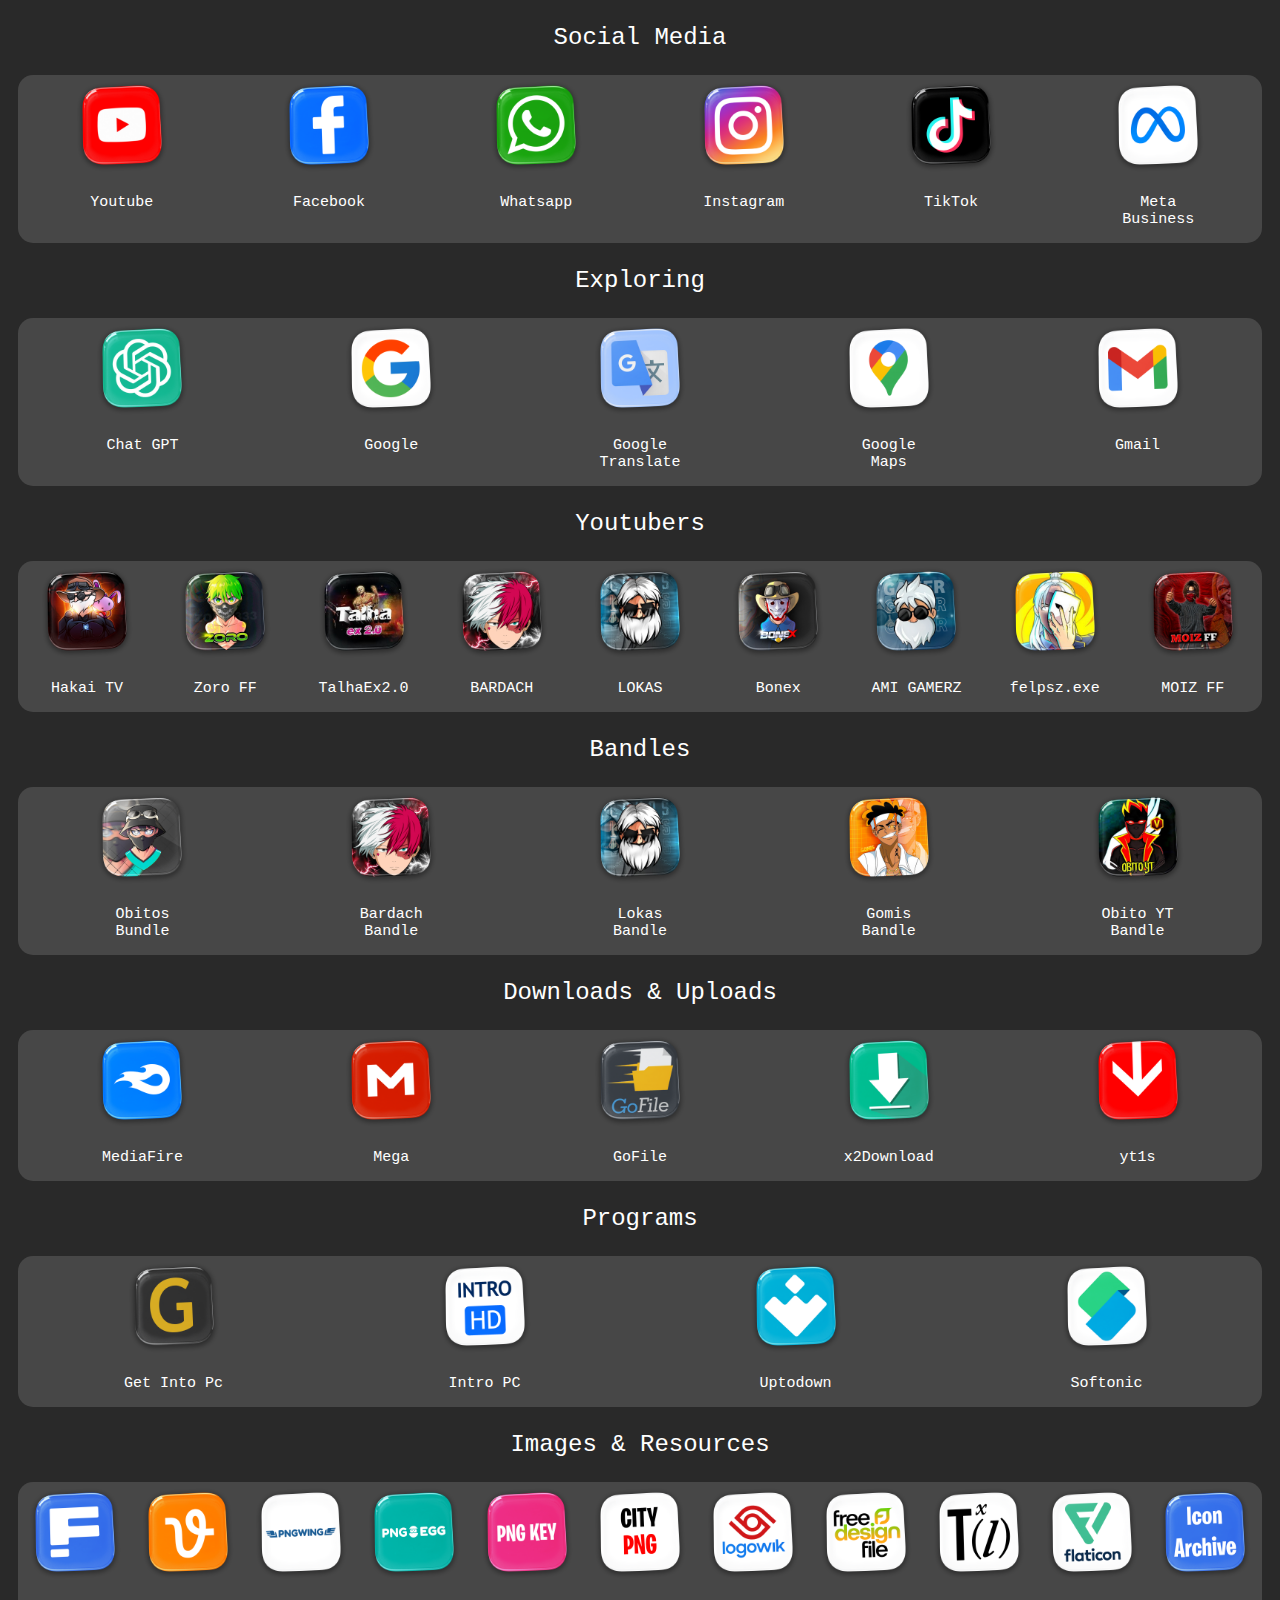
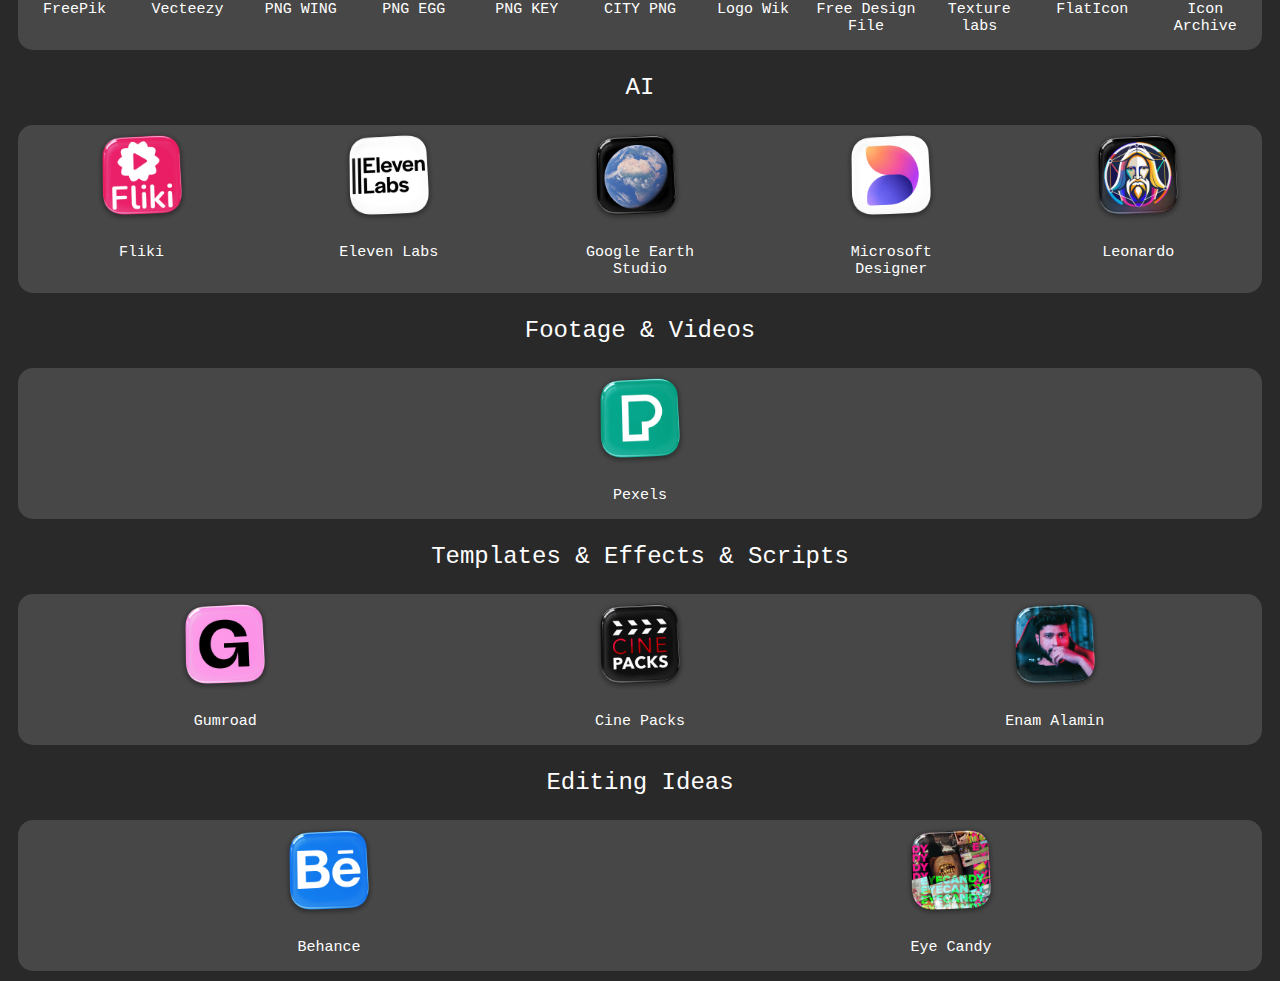
<file: mainPage.html>
<!DOCTYPE html>
<html lang="en">
<head>
    <meta charset="UTF-8">
    <meta name="viewport" content="width=device-width, initial-scale=1.0">
    <title>PLAY 4 KILL</title>
    <link rel="icon" type="image/jpg" href="Logos/Web Site Logo.png">
    <style>
        body {
            background-color: rgb(41, 41, 41);
        }
        .social-media-group {
            display: flex;
            justify-content: space-around;
            flex-wrap: wrap;
            margin: 10px;
            background-color: rgb(71, 71, 71);
            border-radius: 15px;
        }
        .social-media-group a {
            text-decoration: none;
        }
        .social-media-group img {
            width: 100px; /* Set logo size */
            height: auto;
        }
        .centered-text {
            text-align: center;
            font-size: 24px;
            font-family: 'Courier New', Courier, monospace;
            color: white;
        }
        .icon-name-text {
            text-align: center;
            font-size: 15px;
            font-family: 'Courier New', Courier, monospace;
            color: white;
        }
    </style>
</head>
<body>

<!-- Social Media -->
<p class="centered-text">Social Media</p>
<div class="social-media-group">
    <a href="https://www.youtube.com" target="_blank">
        <img class="picture" src="Logos/Youtube.png" alt="Logo 1">
        <p class="icon-name-text">Youtube</p>
    </a>
    <a href="https://www.facebook.com" target="_blank">
        <img class="picture" src="Logos/Facebook.png" alt="Logo 2">
        <p class="icon-name-text">Facebook</p>
    </a>
    <a href="https://web.whatsapp.com" target="_blank">
        <img class="picture" src="Logos/Whatsapp.png" alt="Logo 3">
        <p class="icon-name-text">Whatsapp</p>
    </a>
    <a href="https://www.instagram.com" target="_blank">
        <img class="picture" src="Logos/Instagram.png" alt="Logo 4">
        <p class="icon-name-text">Instagram</p>
    </a>
    <a href="https://www.tiktok.com" target="_blank">
        <img class="picture" src="Logos/TikTok.png" alt="Logo 5">
        <p class="icon-name-text">TikTok</p>
    </a>
    <a href="https://business.facebook.com/latest?nav_ref=mfb_get_started_header_cta" target="_blank">
        <img class="picture" src="Logos/Meta.png" alt="Logo 6">
        <p class="icon-name-text">Meta<br>Business</p>
    </a>
</div>
<!-- Exploring -->
<p class="centered-text">Exploring</p>
<div class="social-media-group">
    <a href="https://chatgpt.com" target="_blank">
        <img src="Logos/Chat GPT.png" alt="Logo 1">
        <p class="icon-name-text">Chat GPT</p>
    </a>
    <a href="https://www.google.co.uk" target="_blank">
        <img src="Logos/Google.png" alt="Logo 2">
        <p class="icon-name-text">Google</p>
    </a>
    <a href="https://translate.google.com" target="_blank">
        <img src="Logos/Google Translate.png" alt="Logo 3">
        <p class="icon-name-text">Google<br>Translate</p>
    </a>
    <a href="https://www.google.com/maps" target="_blank">
        <img src="Logos/Google Map.png" alt="Logo 4">
        <p class="icon-name-text">Google<br>Maps</p>
        </a>
    <a href="https://mail.google.com/mail" target="_blank">
        <img src="Logos/Gmail.png" alt="Logo 5">
        <p class="icon-name-text">Gmail</p>
    </a>
</div>
<!-- Youtubers -->
<p class="centered-text">Youtubers</p>
<div class="social-media-group">
    <a href="https://www.youtube.com/@Hakaitv333" target="_blank">
        <img src="Logos/Hakai Tv.png" alt="Logo 1">
        <p class="icon-name-text">Hakai TV</p>
    </a>
    <a href="https://www.youtube.com/@zoroffxx" target="_blank">
        <img src="Logos/Zoro FF.png" alt="Logo 2">
        <p class="icon-name-text">Zoro FF</p>
    </a>
    <a href="https://www.youtube.com/@TalhaEx2.0" target="_blank">
        <img src="Logos/Talha.png" alt="Logo 3">
        <p class="icon-name-text">TalhaEx2.0</p>
    </a>
    <a href="https://www.youtube.com/@BARDACHYT" target="_blank">
        <img src="Logos/Bardach.png" alt="Logo 4">
        <p class="icon-name-text">BARDACH</p>
    </a>
    <a href="https://www.youtube.com/@LOKAS_FF" target="_blank">
        <img src="Logos/Lokas.png" alt="Logo 5">
        <p class="icon-name-text">LOKAS</p>
    </a>
    <a href="https://www.youtube.com/@BONEX4_FF" target="_blank">
        <img src="Logos/Bonex FF.png" alt="Logo 6">
        <p class="icon-name-text">Bonex</p>
    </a>
    <a href="https://www.youtube.com/@amigamerz" target="_blank">
        <img src="Logos/AMI GAMERZ.png" alt="Logo 7">
        <p class="icon-name-text">AMI GAMERZ</p>
    </a>
    <a href="https://www.tiktok.com/@felpsz.exe" target="_blank">
        <img src="Logos/Felpsz.png" alt="Logo 8">
        <p class="icon-name-text">felpsz.exe</p>
    </a>
    <a href="https://www.youtube.com/@moizffyt" target="_blank">
        <img src="Logos/MOIZ FF.png" alt="Logo 7">
        <p class="icon-name-text">MOIZ FF</p>
    </a>
</div>
<!-- Bandles -->
<p class="centered-text">Bandles</p>
<div class="social-media-group">
    <a href="Free Fire Bandles/obitos-bandle.html" target="_blank">
        <img src="Logos/Obitos.png" alt=" ">
        <p class="icon-name-text">Obitos<br>Bundle</p>
    </a>
    <a href="Free Fire Bandles/bardach-bandle.html" target="_blank">
        <img src="Logos/Bardach.png" alt=" ">
        <p class="icon-name-text">Bardach<br>Bandle</p>
    </a>
    <a href="Free Fire Bandles/lokas-bandle.html" target="_blank">
        <img src="Logos/Lokas.png" alt=" ">
        <p class="icon-name-text">Lokas<br>Bandle</p>
    </a>
    <a href="Free Fire Bandles/gomis-bandle.html" target="_blank">
        <img src="Logos/Gomis.png" alt=" ">
        <p class="icon-name-text">Gomis<br>Bandle</p>
    </a>
    <a href="Free Fire Bandles/obitoyt-bandle.html" target="_blank">
        <img src="Logos/Obito YT.png" alt=" ">
        <p class="icon-name-text">Obito YT<br>Bandle</p>
    </a>
</div>
<!-- Downloads & Uploads -->
<p class="centered-text">Downloads & Uploads</p>
<div class="social-media-group">
    <a href="https://app.mediafire.com/myfiles" target="_blank">
        <img src="Logos/MediaFire.png" alt="Logo 1">
        <p class="icon-name-text">MediaFire</p>
    </a>
    <a href="https://mega.nz/fm/AUpCyYiA" target="_blank">
        <img src="Logos/Mega.png" alt="Logo 2">
        <p class="icon-name-text">Mega</p>
    </a>
    <a href="https://gofile.io" target="_blank">
        <img src="Logos/GoFile.png" alt="Logo 3">
        <p class="icon-name-text">GoFile</p>
    </a>
    <a href="https://x2download.com/en133" target="_blank">
        <img src="Logos/x2Download.png" alt="Logo 4">
        <p class="icon-name-text">x2Download</p>
    </a>
    <a href="https://yt1s.com" target="_blank">
        <img src="Logos/yt1s.png" alt="Logo 5">
        <p class="icon-name-text">yt1s</p>
    </a>
</div>
<!-- Programs -->
<p class="centered-text">Programs</p>
<div class="social-media-group">
    <a href="https://getintopc.com" target="_blank">
        <img src="Logos/Get Into Pc.png" alt="Logo 1">
        <p class="icon-name-text">Get Into Pc</p>
    </a>
    <a href="https://intro-hd.net" target="_blank">
        <img src="Logos/Intro HD.png" alt="Logo 2">
        <p class="icon-name-text">Intro PC</p>
    </a>
    <a href="https://en.uptodown.com/windows" target="_blank">
        <img src="Logos/Uptodown.png" alt="Logo 3">
        <p class="icon-name-text">Uptodown</p>
    </a>
    <a href="https://en.softonic.com" target="_blank">
        <img src="Logos/Softonic.png" alt="Logo 4">
        <p class="icon-name-text">Softonic</p>
    </a>
</div>
<!-- Images & Resources -->
<p class="centered-text">Images & Resources</p>
<div class="social-media-group">
    <a href="https://www.freepik.com" target="_blank">
        <img src="Logos/FreePik.png" alt=" ">
        <p class="icon-name-text">FreePik</p>
    </a>
    <a href="https://www.vecteezy.com" target="_blank">
        <img src="Logos/Vecteezy.png" alt=" ">
        <p class="icon-name-text">Vecteezy</p>
    </a>
    <a href="https://www.pngwing.com" target="_blank">
        <img src="Logos/PNGWING.png" alt=" ">
        <p class="icon-name-text">PNG WING</p>
    </a>
    <a href="https://www.pngegg.com" target="_blank">
        <img src="Logos/PngEgg.png" alt=" ">
        <p class="icon-name-text">PNG EGG</p>
    </a>
    <a href="https://www.pngkey.com" target="_blank">
        <img src="Logos/Png Key.png" alt=" ">
        <p class="icon-name-text">PNG KEY</p>
    </a>
    <a href="https://www.citypng.com" target="_blank">
        <img src="Logos/CITY PNG.png" alt=" ">
        <p class="icon-name-text">CITY PNG</p>
    </a>
    <a href="https://logowik.com" target="_blank">
        <img src="Logos/LogoWik.png" alt=" ">
        <p class="icon-name-text">Logo Wik</p>
    </a>
    <a href="https://freedesignfile.com" target="_blank">
        <img src="Logos/FreeDesignFile.png" alt=" ">
        <p class="icon-name-text">Free Design<br>File</p>
    </a>
    <a href="https://texturelabs.org" target="_blank">
        <img src="Logos/Texturelabs.png" alt=" ">
        <p class="icon-name-text">Texture<br>labs</p>
    </a>
    <a href="https://www.flaticon.com/" target="_blank">
        <img src="Logos/FlatIcon.png" alt=" ">
        <p class="icon-name-text">FlatIcon</p>
    </a>
    <a href="https://www.iconarchive.com" target="_blank">
        <img src="Logos/Icon Archive.png" alt=" ">
        <p class="icon-name-text">Icon<br>Archive</p>
    </a>
</div>
<!-- AI -->
<p class="centered-text">AI</p>
<div class="social-media-group">
    <a href="https://app.fliki.ai" target="_blank">
        <img src="Logos/Fliki.png" alt="Logo 1">
        <p class="icon-name-text">Fliki</p>
    </a>
    <a href="https://elevenlabs.io" target="_blank">
        <img src="Logos/ElevenLabs.png" alt="Logo 2">
        <p class="icon-name-text">Eleven Labs</p>
    </a>
    <a href="https://www.google.com/earth/studio" target="_blank">
        <img src="Logos/Google Earth Studio.png" alt="Logo 3">
        <p class="icon-name-text">Google Earth<br>Studio</p>
    </a>
    <a href="https://designer.microsoft.com" target="_blank">
        <img src="Logos/Microsoft Designer.png" alt="Logo 3">
        <p class="icon-name-text">Microsoft<br>Designer</p>
    </a>
    <a href="https://leonardo.ai" target="_blank">
        <img src="Logos/Leonardo.png" alt="Logo 4">
        <p class="icon-name-text">Leonardo</p>
    </a>
</div>
<!-- Footage & Videos -->
<p class="centered-text">Footage & Videos</p>
<div class="social-media-group">
    <a href="https://www.pexels.com/videos" target="_blank">
        <img src="Logos/Pexels.png" alt="Logo 1">
        <p class="icon-name-text">Pexels</p>
    </a>
</div>
<!-- Templates & Effects & Scripts -->
<p class="centered-text">Templates & Effects & Scripts</p>
<div class="social-media-group">
    <a href="https://gumroad.com" target="_blank">
        <img src="Logos/Gumroad.png" alt="Logo 1">
        <p class="icon-name-text">Gumroad</p>
    </a>
    <a href="https://cinepacks.store" target="_blank">
        <img src="Logos/Cine Packs.png" alt="Logo 2">
        <p class="icon-name-text">Cine Packs</p>
    </a>
    <a href="https://enam-alamin.sellfy.store" target="_blank">
        <img src="Logos/Enam Alamin.png" alt="Logo 3">
        <p class="icon-name-text">Enam Alamin</p>
    </a>
</div>
<!-- Editing Ideas -->
<p class="centered-text">Editing Ideas</p>
<div class="social-media-group">
    <a href="https://www.behance.net" target="_blank">
        <img src="Logos/Behance.png" alt="Logo 1">
        <p class="icon-name-text">Behance</p>
    </a>
    <a href="https://eyecannndy.com" target="_blank">
        <img src="Logos/EyeCandy.png" alt="Logo 2">
        <p class="icon-name-text">Eye Candy</p>
    </a>
</div>
</body>
</html>
</file>
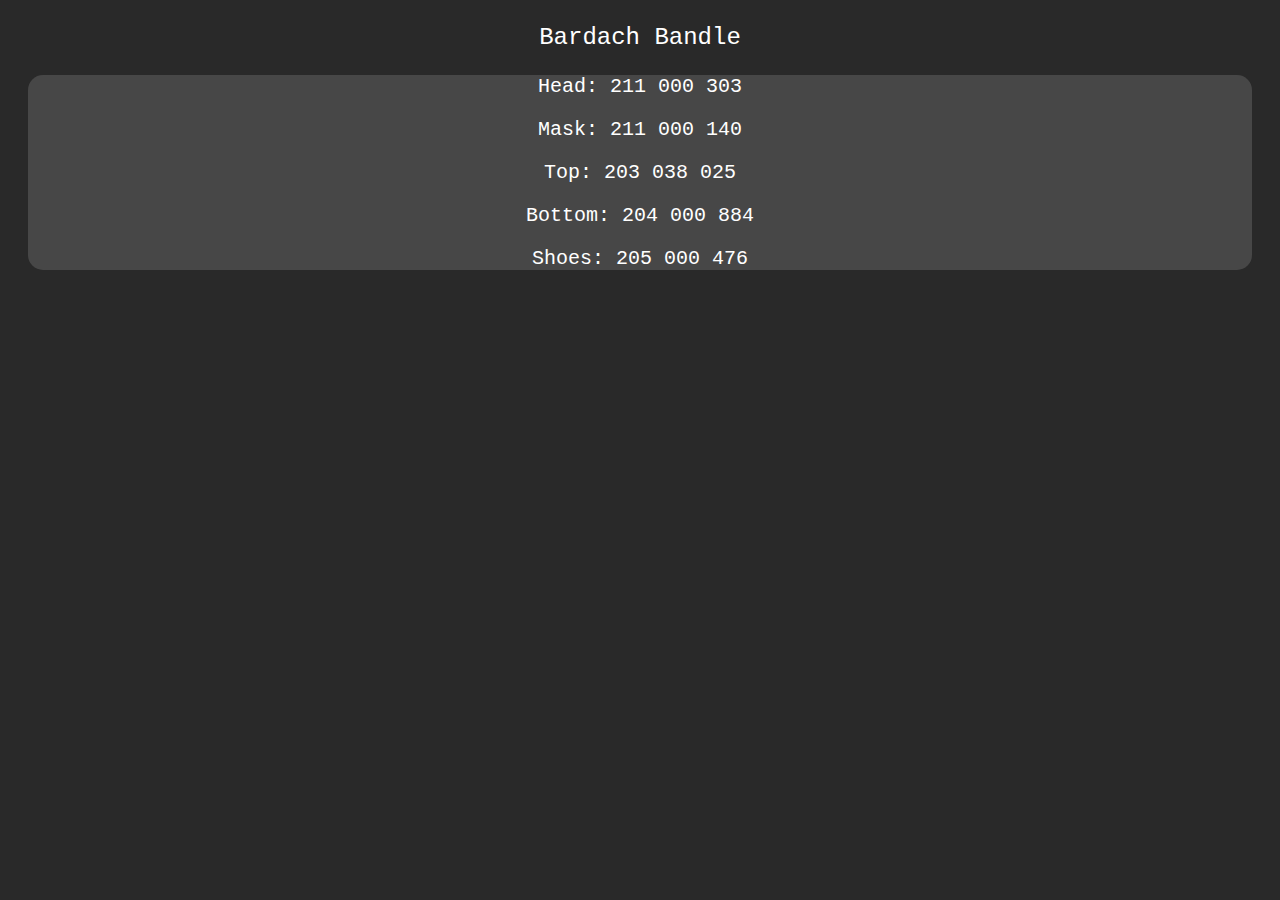
<file: Free Fire Bandles/bardach-bandle.html>
<!DOCTYPE html>
<html lang="en">
<head>
    <meta charset="UTF-8">
    <meta name="viewport" content="width=device-width, initial-scale=1.0">
    <title>BARDACH Bandle</title>
    <link rel="stylesheet" href="style.css">
    <link rel="icon" type="image/jpg" href="Logos/Web Site Logo.png">
</head>
<body>
    <!-- Bardach Bandle-->
<p class="txt-centered-text">Bardach Bandle</p>
<div class="txt-group">
        <p class="code-text">Head: 211 000 303</p>
        <p class="code-text">Mask: 211 000 140</p>
        <p class="code-text">Top: 203 038 025</p>
        <p class="code-text">Bottom: 204 000 884</p>
        <p class="code-text">Shoes: 205 000 476</p>
</div>
</body>
</html>
</file>
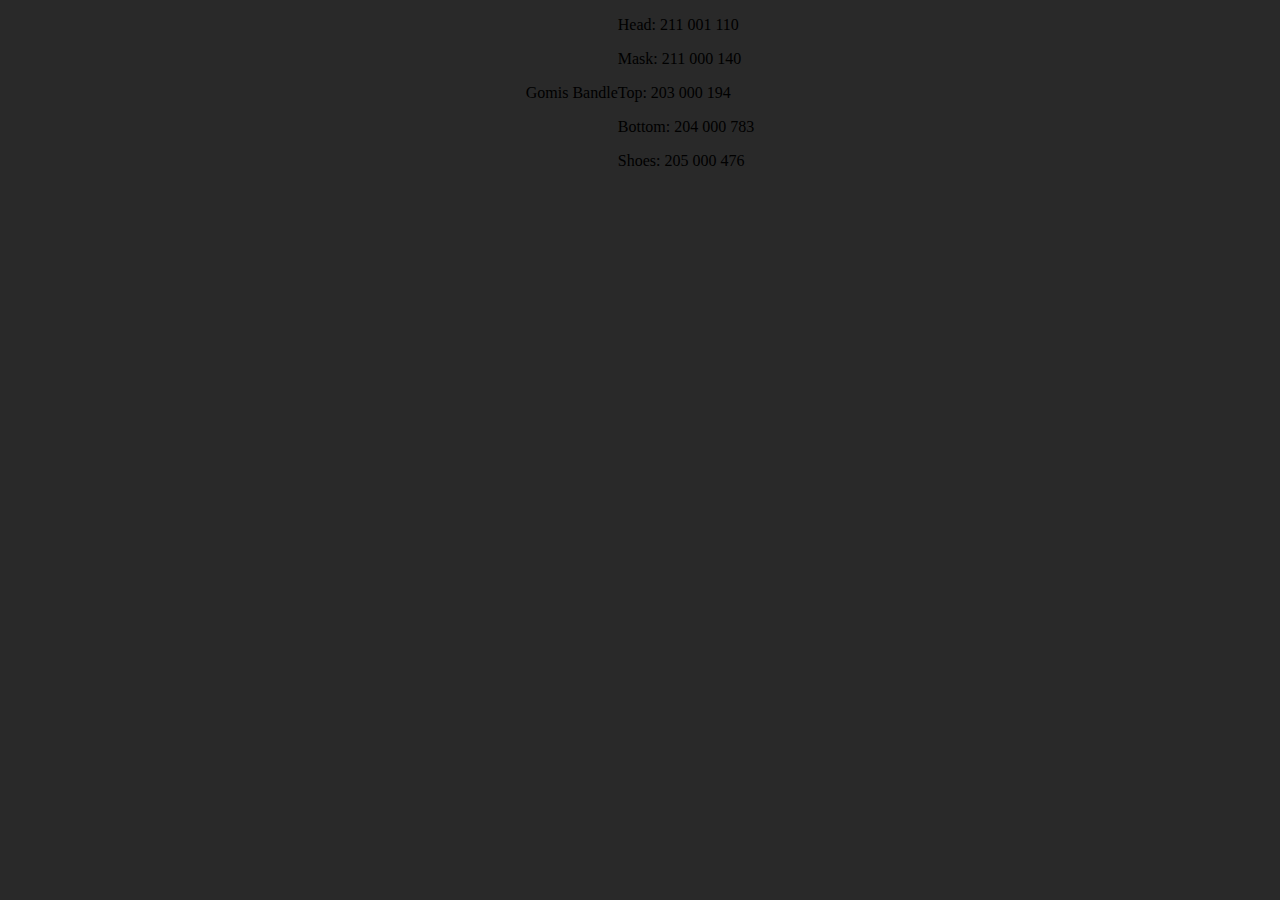
<file: Free Fire Bandles/gomis-bandle.html>
<!DOCTYPE html>
<html lang="en">
<head>
    <meta charset="UTF-8">
    <meta name="viewport" content="width=device-width, initial-scale=1.0">
    <title>GOMIS Bandle</title>
    <link rel="stylesheet" href="../style.css">
</head>
<body>
    <!-- Gomis Bandle-->
<p class="txt-centered-text">Gomis Bandle</p>
<div class="txt-group">
        <p class="code-text">Head: 211 001 110</p>
        <p class="code-text">Mask: 211 000 140</p>
        <p class="code-text">Top: 203 000 194</p>
        <p class="code-text">Bottom: 204 000 783</p>
        <p class="code-text">Shoes: 205 000 476</p>
</div>
</body>
</html>
</file>
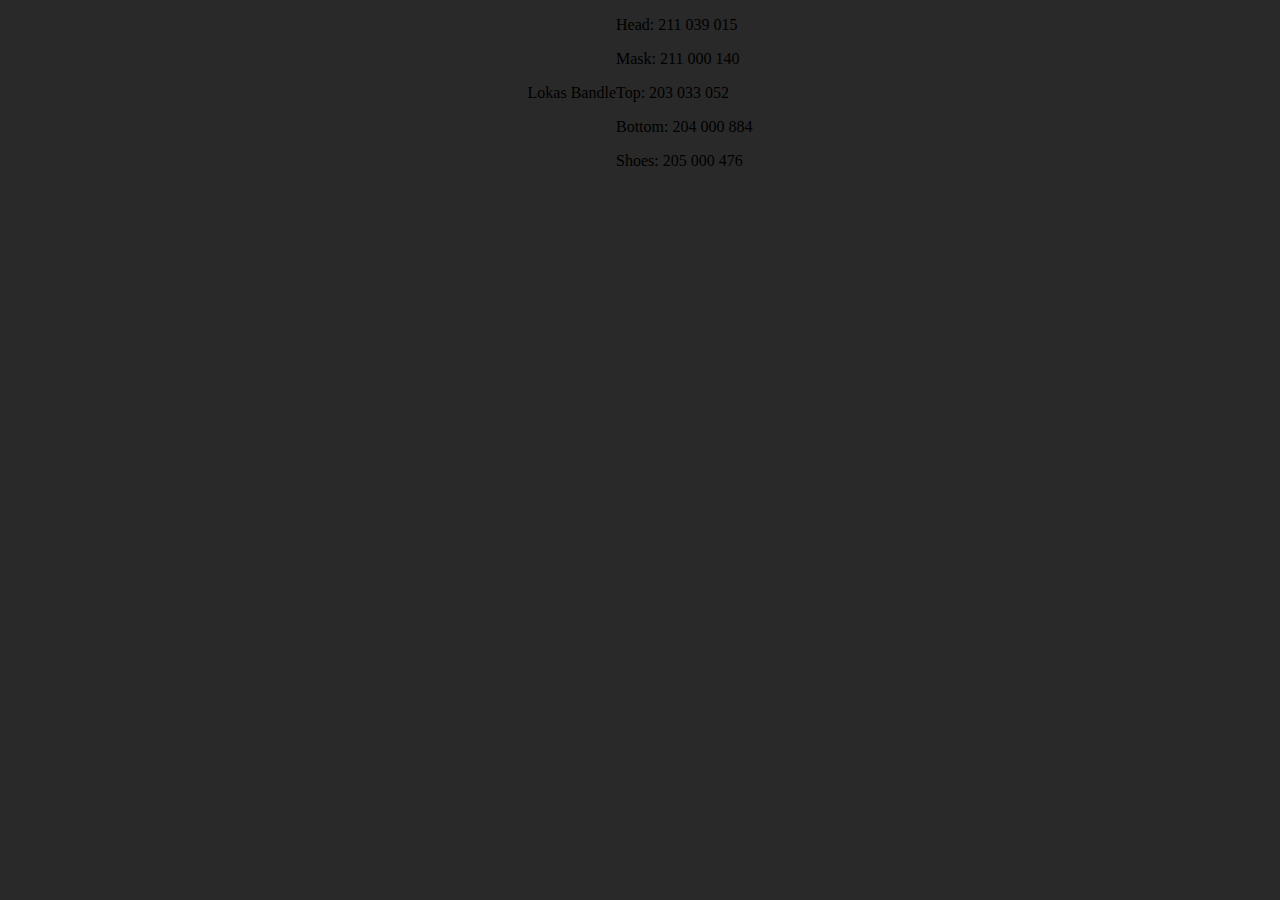
<file: Free Fire Bandles/lokas-bandle.html>
<!DOCTYPE html>
<html lang="en">
<head>
    <meta charset="UTF-8">
    <meta name="viewport" content="width=device-width, initial-scale=1.0">
    <title>LOKAS Bandle</title>
    <link rel="stylesheet" href="../style.css">
</head>
<body>
    <!-- Lokas Bandle-->
<p class="txt-centered-text">Lokas Bandle</p>
<div class="txt-group">
        <p class="code-text">Head: 211 039 015</p>
        <p class="code-text">Mask: 211 000 140</p>
        <p class="code-text">Top: 203 033 052</p>
        <p class="code-text">Bottom: 204 000 884</p>
        <p class="code-text">Shoes: 205 000 476</p>
</div>
</body>
</html>
</file>
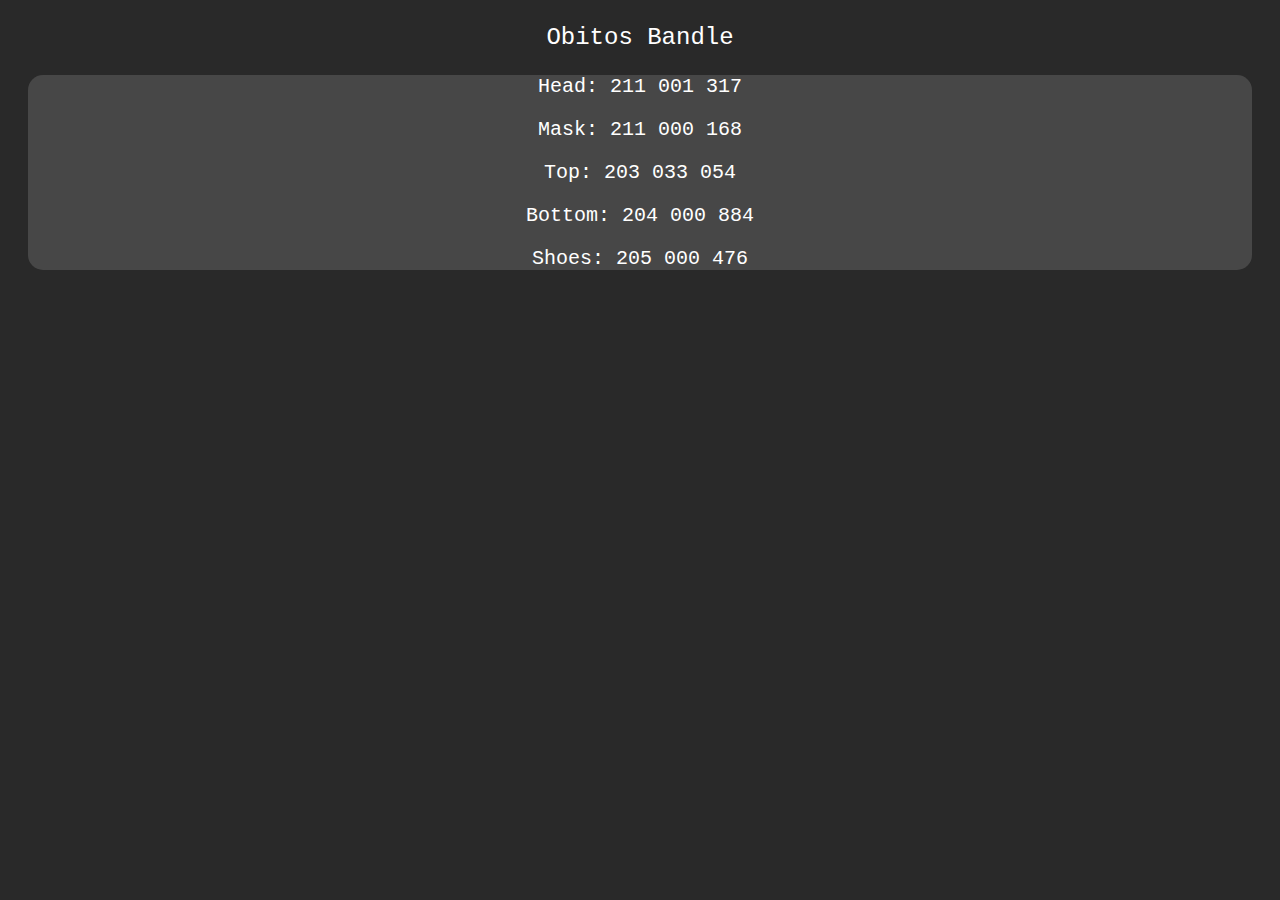
<file: Free Fire Bandles/obitos-bandle.html>
<!DOCTYPE html>
<html lang="en">
<head>
    <meta charset="UTF-8">
    <meta name="viewport" content="width=device-width, initial-scale=1.0">
    <title>OBITOS Bandle</title>
    <link rel="stylesheet" href="style.css">
    <link rel="icon" type="image/jpg" href="Logos/Web Site Logo.png">
</head>
<body>
    <!-- Obitos Bandle-->
<p class="txt-centered-text">Obitos Bandle</p>
<div class="txt-group">
        <p class="code-text">Head: 211 001 317</p>
        <p class="code-text">Mask: 211 000 168</p>
        <p class="code-text">Top: 203 033 054</p>
        <p class="code-text">Bottom: 204 000 884</p>
        <p class="code-text">Shoes: 205 000 476</p>
</div>
</body>
</html>
</file>
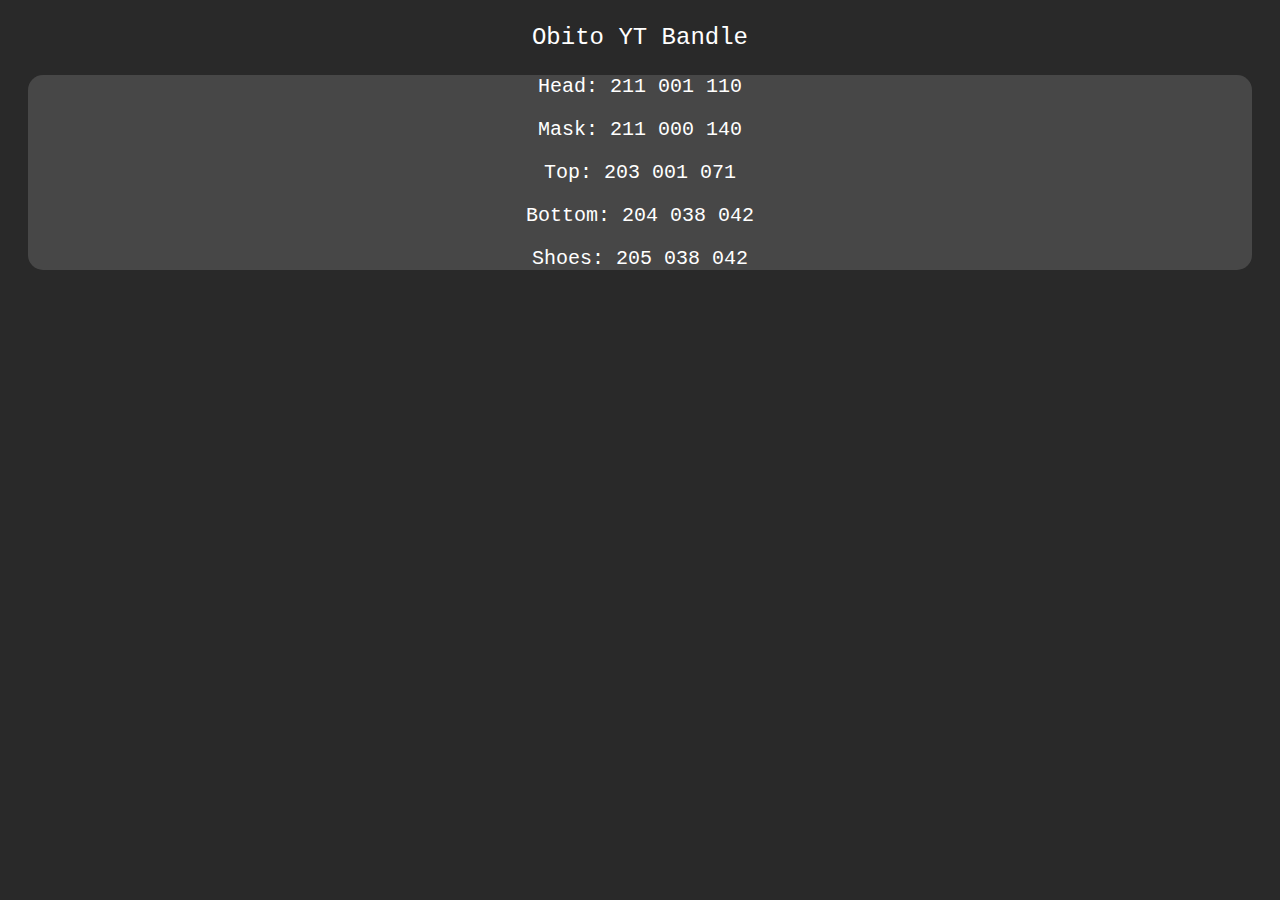
<file: Free Fire Bandles/obitoyt-bandle.html>
<!DOCTYPE html>
<html lang="en">
<head>
    <meta charset="UTF-8">
    <meta name="viewport" content="width=device-width, initial-scale=1.0">
    <title>OBITO YT Bandle</title>
    <link rel="stylesheet" href="style.css">
    <link rel="icon" type="image/jpg" href="Logos/Web Site Logo.png">
</head>
<body>
    <!-- Bardach Bandle-->
<p class="txt-centered-text">Obito YT Bandle</p>
<div class="txt-group">
        <p class="code-text">Head: 211 001 110</p>
        <p class="code-text">Mask: 211 000 140</p>
        <p class="code-text">Top: 203 001 071</p>
        <p class="code-text">Bottom: 204 038 042</p>
        <p class="code-text">Shoes: 205 038 042</p>
</div>
</body>
</html>
</file>
<file: Free Fire Bandles/style.css>
body {
    background-color: rgb(41, 41, 41);
}
.txt-group {
    justify-content: space-around;
    flex-wrap: wrap;
    margin: 20px;
    background-color: rgb(71, 71, 71);
    border-radius: 15px;
}
.txt-centered-text {
    text-align: center;
    font-size: 24px;
    font-family: 'Courier New', Courier, monospace;
    color: white;
}
.code-text {
    text-align: center;
    font-size: 20px;
    font-family: 'Courier New', Courier, monospace;
    color: white;
}
</file>
<file: style.css>
body {
    background-color: rgb(41, 41, 41);
    height: 100%; /* Full height for body and html */
    margin: 0; /* Remove default margin */
    display: flex; /* Enable flexbox */
    justify-content: center; /* Center horizontally */
    align-items: center; /* Center vertically */
}
.social-media-group {
    display: flex;
    justify-content: space-around;
    flex-wrap: wrap;
    margin: 10px;
    background-color: rgb(71, 71, 71);
    border-radius: 15px;
    text-decoration: none;
}
.social-media-group img {
    width: 100px; 
    height: auto;
}
.centered-text {
    text-align: center;
    font-size: 24px;
    font-family: 'Courier New', Courier, monospace;
    color: white;
}
.icon-name-text {
    text-align: center;
    font-size: 15px;
    font-family: 'Courier New', Courier, monospace;
    color: white;
}
.password-group {
    margin-top: 200px;
    background-color: rgb(71, 71, 71);
    border-radius: 15px;
    width: 500px;
    padding: 20px;
    text-align: center;
}
.password-text {
    font-size: 28px;
    font-family: 'Courier New', Courier, monospace;
    color: white;
}
#password-input {
    width: 300px;
    height: 50px;
    border-radius: 15px;
    border: 0px;
    font-size: 15px;
}
#submit-button {
    width: 100px;
    height: 50px;
    border-radius: 15px;
    border: 0px;
    font-family: 'Courier New', Courier, monospace;
    font-weight: bold;
    cursor: pointer;
}
#submit-button:hover {
    background-color: rgb(0, 140, 255);
    color: white;
}
#warning-message {
    font-family: 'Courier New', Courier, monospace;
}
#togglePassword{
    cursor: pointer;
}
</file>
